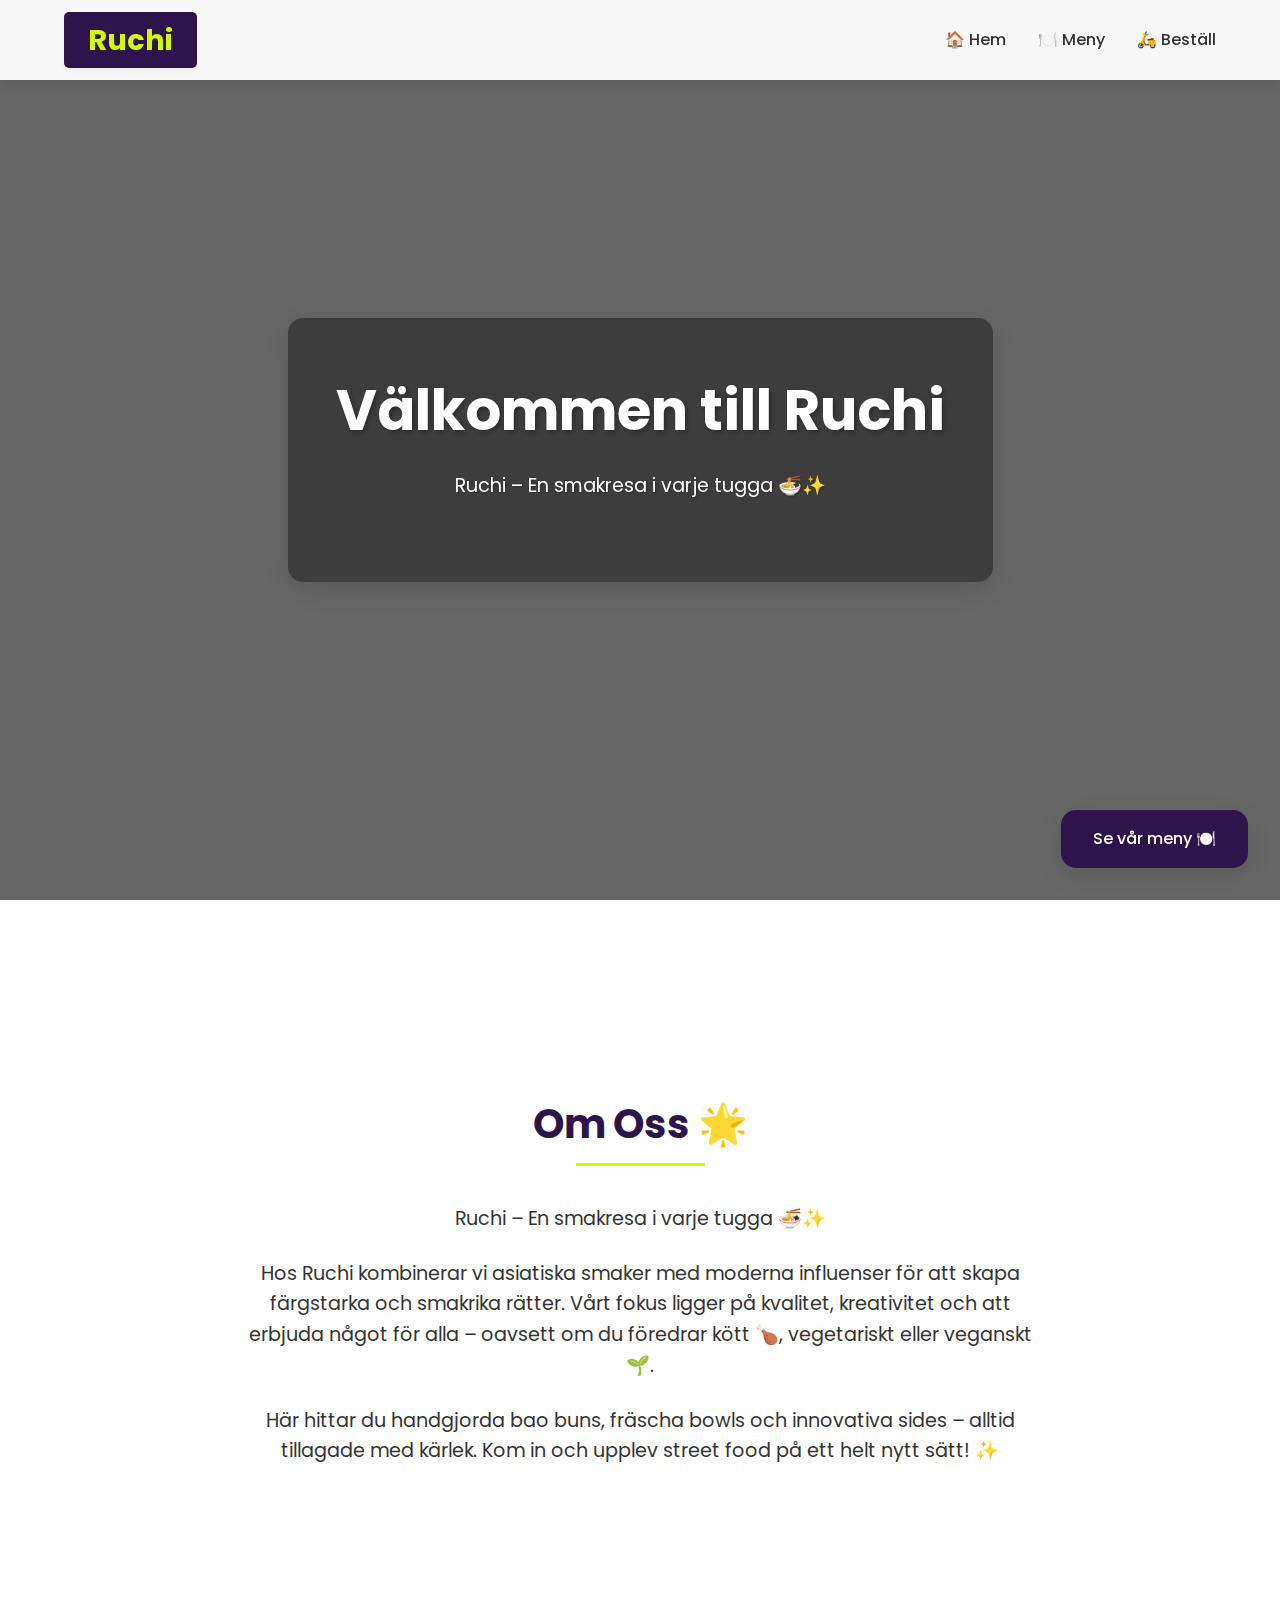
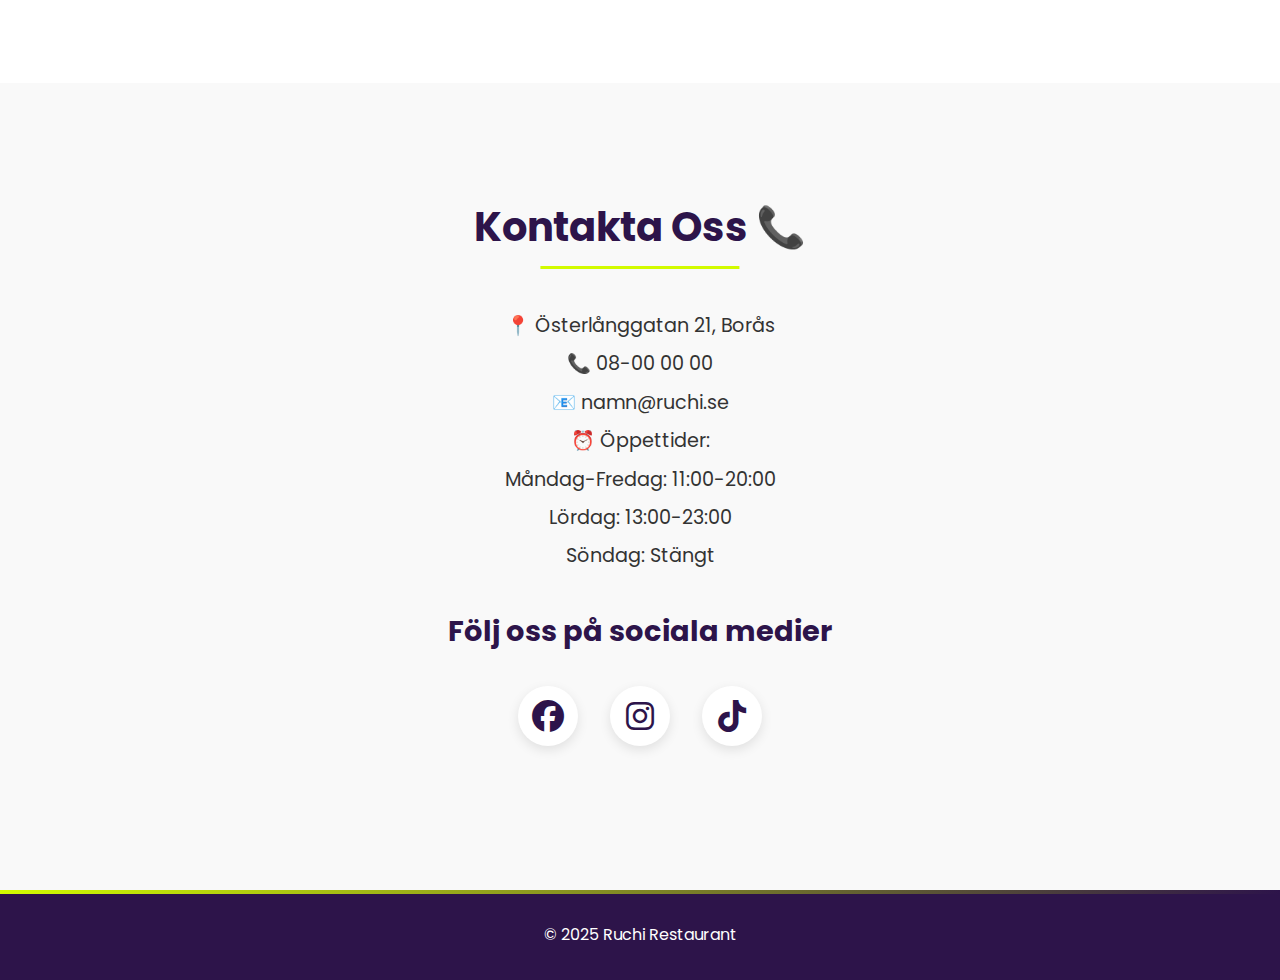
<file: index.html>
<!DOCTYPE html>
<html lang="sv">
  <head>
    <title>Ruchi Restaurant - Autentisk Indisk Mat</title>
    <meta charset="UTF-8">
    <meta name="viewport" content="width=device-width, initial-scale=1.0">
    <link rel="stylesheet" href="styles.css" />
    <link href="https://fonts.googleapis.com/css2?family=Poppins:wght@300;400;500;600;700&display=swap" rel="stylesheet">

    <link rel="stylesheet" href="https://cdnjs.cloudflare.com/ajax/libs/font-awesome/6.4.0/css/all.min.css">
  </head>
  <body>
    <nav>
      <a href="index.html" class="logo">Ruchi</a>
      <button class="mobile-menu-btn">
        <span></span>
        <span></span>
        <span></span>
      </button>
      <ul class="nav-menu">
        <li><a href="index.html">🏠 Hem</a></li>
        <li><a href="menu.html">🍽️ Meny</a></li>
        <li><a href="order.html">🛵 Beställ</a></li>
      </ul>
    </nav>


    <div class="floating-menu">
      <a href="menu.html" class="floating-menu-button">
        Se vår meny 🍽️
      </a>
    </div>


    <section id="home" class="hero">
      <div class="hero-content">
        <h1>Välkommen till Ruchi</h1>
        <p>Ruchi – En smakresa i varje tugga 🍜✨</p>
      </div>
    </section>

    <section id="about" class="section">
      <h2 class="section-title">Om Oss 🌟</h2>
      <div class="about-content">
        <p>
            Ruchi – En smakresa i varje tugga 🍜✨
        </p>
        <p>
            Hos Ruchi kombinerar vi asiatiska smaker med moderna influenser för att skapa färgstarka och smakrika rätter. Vårt fokus ligger på kvalitet, kreativitet och att erbjuda något för alla – oavsett om du föredrar kött 🍗, vegetariskt eller veganskt 🌱.
        </p>
        <p>
            Här hittar du handgjorda bao buns, fräscha bowls och innovativa sides – alltid tillagade med kärlek. Kom in och upplev street food på ett helt nytt sätt! ✨
        </p>
      </div>
    </section>

    <section id="contact" class="section" style="background-color: #f9f9f9;">
      <h2 class="section-title">Kontakta Oss 📞</h2>
      <div class="contact-info">
        <p>📍 Österlånggatan 21, Borås</p>
        <p>📞 08-00 00 00</p>
        <p>📧 namn@ruchi.se</p>
        <p>⏰ Öppettider:</p>
        <p>Måndag-Fredag: 11:00-20:00</p>
        <p>Lördag: 13:00-23:00</p>
        <p>Söndag: Stängt</p>
      </div>

      <div class="social-media">
        <h3>Följ oss på sociala medier</h3>
        <div class="social-icons">
          <a href="https://www.facebook.com/profile.php?id=100092735344289" target="_blank" class="social-icon">
            <i class="fab fa-facebook"></i>
          </a>

          <a href="https://www.instagram.com/ruchi_room/" target="_blank" class="social-icon">
            <i class="fab fa-instagram"></i>
          </a>
          
          <a href="https://www.tiktok.com/@ruchi_room" target="_blank" class="social-icon">
            <i class="fab fa-tiktok"></i>
          </a>
        </div>
    </section>

    <footer>
      <p>&copy; 2025 Ruchi Restaurant</p>
    </footer>

    <script>
// Mobile menu functionality
const mobileMenuBtn = document.querySelector('.mobile-menu-btn');
const navMenu = document.querySelector('.nav-menu');

mobileMenuBtn.addEventListener('click', () => {
  mobileMenuBtn.classList.toggle('active');
  navMenu.classList.toggle('active');
});

// Close mobile menu when clicking a link
document.querySelectorAll('.nav-menu a').forEach(link => {
  link.addEventListener('click', () => {
    mobileMenuBtn.classList.remove('active');
    navMenu.classList.remove('active');
  });
});
    </script>
  </body>
</html>
</file>
<file: styles.css>
:root {
    /* Colors */
    --color-primary: #2d144a;    /* Huvudfärg - används för knappar, rubriker, footer */
    --color-primary-hover: #3d1d63;  /* Hover effekt för knappar */
    --color-logo: #d2fb00;       /* Logotypens textfärg */
    --color-text: #333;          /* Standard textfärg */
    --color-text-light: #666;    /* Ljusare text för beskrivningar */
    --color-white: #fff;         /* Vit färg för text och bakgrund */
    --color-bg-light: #f9f9f9;   /* Ljus bakgrundsfärg för sektioner */
    
    /* Font Sizes */
    --font-logo: 1.8rem;         /* Logotyp */
    --font-h1: 3.5rem;           /* Hero rubrik */
    --font-h2: 2.5rem;           /* Sektionsrubriker */
    --font-h3: 1.8rem;           /* Menykategorier */
    --font-body: 1rem;           /* Brödtext */
    --font-small: 0.9rem;        /* Mindre text */
    --font-menu-item: 1.2rem;    /* Menyrubrik */
    
    /* Spacing */
    --spacing-xs: 0.3rem;
    --spacing-sm: 0.5rem;
    --spacing-md: 1rem;
    --spacing-lg: 1.5rem;
    --spacing-xl: 2rem;
    --spacing-xxl: 3rem;
    --nav-height: 80px;          /* Höjd på navigationen */
    
    /* Border Radius */
    --border-radius: 5px;
    --border-radius-lg: 15px;
    
    /* Box Shadow */
    --shadow-sm: 0 2px 5px rgba(0,0,0,0.05);
    --shadow-md: 0 4px 12px rgba(0,0,0,0.1);
    --shadow-lg: 0 8px 24px rgba(0,0,0,0.12);
  }
  
  * {
    box-sizing: border-box;
    margin: 0;
    padding: 0;
  }
  
  body {
    font-family: 'Poppins', system-ui, sans-serif;
    color: var(--color-text);
    background-color: var(--color-white);
    line-height: 1.6;
    min-height: 100vh;
    display: flex;
    flex-direction: column;
  }
  
  nav {
    display: flex;
    align-items: center;
    justify-content: space-between;
    padding: var(--spacing-md) 5%;
    background-color: var(--color-white);
    box-shadow: var(--shadow-md);
    position: fixed;
    width: 100%;
    top: 0;
    z-index: 1000;
    backdrop-filter: blur(10px);
    background-color: rgba(255, 255, 255, 0.95);
    height: var(--nav-height);
  }
  
  .logo {
    font-size: var(--font-logo);
    font-weight: bold;
    color: var(--color-logo);
    text-decoration: none;
    background-color: var(--color-primary);
    padding: var(--spacing-xs) var(--spacing-lg);
    border-radius: var(--border-radius);
    box-shadow: var(--shadow-sm);
    transition: transform 0.3s ease;
  }
  
  .logo:hover {
    transform: translateY(-2px);
    color: #d2fb00;
  }
  
  .mobile-menu-btn {
    display: none;
    flex-direction: column;
    justify-content: space-between;
    width: 30px;
    height: 21px;
    background: transparent;
    border: none;
    cursor: pointer;
    padding: 0;
    z-index: 1001;
  }
  
  .mobile-menu-btn span {
    width: 100%;
    height: 3px;
    background-color: var(--color-primary);
    transition: all 0.3s ease;
  }
  
  .mobile-menu-btn.active span:nth-child(1) {
    transform: translateY(9px) rotate(45deg);
  }
  
  .mobile-menu-btn.active span:nth-child(2) {
    opacity: 0;
  }
  
  .mobile-menu-btn.active span:nth-child(3) {
    transform: translateY(-9px) rotate(-45deg);
  }
  
  .nav-menu {
    display: flex;
    gap: var(--spacing-xl);
    list-style: none;
  }
  
  nav a {
    text-decoration: none;
    color: var(--color-text);
    font-weight: 500;
    transition: all 0.3s ease;
    position: relative;
  }
  
  nav a::after {
    content: '';
    position: absolute;
    width: 0;
    height: 2px;
    bottom: -4px;
    left: 0;
    background-color: var(--color-primary);
    transition: width 0.3s ease;
  }
  
  nav a:hover::after {
    width: 100%;
  }
  
  nav a:hover {
    color: var(--color-primary);
  }
  
  .floating-menu {
    position: fixed;
    bottom: 2rem;
    right: 2rem;
    z-index: 999;
  }
  
  .floating-menu-button {
    display: inline-block;
    padding: var(--spacing-md) var(--spacing-xl);
    background-color: var(--color-primary);
    color: var(--color-white);
    text-decoration: none;
    border-radius: var(--border-radius-lg);
    box-shadow: var(--shadow-lg);
    transition: all 0.3s ease;
    font-weight: 500;
  }
  
  .floating-menu-button:hover {
    transform: translateY(-4px);
    background-color: var(--color-primary-hover);
    box-shadow: 0 12px 28px rgba(0,0,0,0.2);
  }



  .hero {
    height: 100vh;
    background: linear-gradient(rgba(0,0,0,0.6), rgba(0,0,0,0.6)), url('https://static.bonniernews.se/ba/b9b1b570-b734-53c9-8969-3f1c7a5c75b7.jpeg?crop=1792%2C1008%2Cx112%2Cy252&width=1400&format=pjpg&auto=webp');
    background-size: cover;
    background-position: center;
    background-attachment: fixed;
    display: flex;
    align-items: center;
    justify-content: center;
    text-align: center;
    color: var(--color-white);
    padding: 0 var(--spacing-md);
  }
  
  .hero-content {
    background: rgba(0, 0, 0, 0.4);
    padding: var(--spacing-xxl);
    border-radius: var(--border-radius-lg);
    backdrop-filter: blur(5px);
    box-shadow: var(--shadow-lg);
  }
  
  .hero-content h1 {
    font-size: var(--font-h1);
    margin-bottom: var(--spacing-md);
    text-shadow: 2px 2px 4px rgba(0,0,0,0.3);
  }
  
  .hero-content p {
    font-size: var(--font-menu-item);
    margin-bottom: var(--spacing-xl);
    text-shadow: 1px 1px 2px rgba(0,0,0,0.3);
  }
  
  .delivery-buttons {
    display: flex;
    gap: var(--spacing-md);
    justify-content: center;
    flex-wrap: wrap;
  }
  
  .btn {
    display: inline-block;
    padding: var(--spacing-md) var(--spacing-xl);
    background-color: var(--color-primary);
    color: var(--color-white);
    text-decoration: none;
    border-radius: var(--border-radius);
    transition: all 0.3s ease;
    box-shadow: var(--shadow-md);
  }
  
  .btn:hover {
    background-color: var(--color-primary-hover);
    transform: translateY(-2px);
    box-shadow: var(--shadow-lg);
  }
  
  .section {
    padding: 7rem 10%;
    margin-top: var(--nav-height);
  }
  
  .about-content {
    max-width: 800px;
    margin: 0 auto;
    text-align: center;
  }
  
  .about-content p {
    margin-bottom: var(--spacing-lg);
    font-size: var(--font-menu-item);
  }
  
  .menu-section {
    background-color: var(--color-bg-light);
    position: relative;
  }
  
  .menu-section::before {
    content: '';
    position: absolute;
    top: 0;
    left: 0;
    right: 0;
    height: 4px;
    background: linear-gradient(90deg, var(--color-primary), var(--color-logo));
  }
  .Back a{
    color: var(--color-primary);
  }
  .section-title {
    text-align: center;
    font-size: var(--font-h2);
    margin-bottom: var(--spacing-xxl);
    color: var(--color-primary);
    position: relative;
    display: inline-block;
    left: 50%;
    transform: translateX(-50%);
  }
  
  .section-title::after {
    content: '';
    position: absolute;
    bottom: -10px;
    left: 0;
    width: 60%;
    height: 3px;
    background-color: var(--color-logo);
    left: 50%;
    transform: translateX(-50%);
  }
  
  .menu-container {
    max-width: 1000px;
    margin: 0 auto;
  }
  
  .menu-category {
    margin-bottom: var(--spacing-xxl);
    background: var(--color-white);
    padding: var(--spacing-xl);
    border-radius: var(--border-radius-lg);
    box-shadow: var(--shadow-md);
  }
  
  .menu-category h3 {
    font-size: var(--font-h3);
    color: var(--color-primary);
    margin-bottom: var(--spacing-lg);
    padding-bottom: var(--spacing-sm);
    border-bottom: 2px solid var(--color-primary);
    position: relative;
  }
  
  .menu-category h3::after {
    content: '';
    position: absolute;
    bottom: -2px;
    left: 0;
    width: 60px;
    height: 2px;
    background-color: var(--color-logo);
  }
  
  .menu-legend {
    display: flex;
    gap: var(--spacing-lg);
    justify-content: center;
    margin-bottom: var(--spacing-xl);
    flex-wrap: wrap;
  }
  
  .legend-item {
    display: flex;
    align-items: center;
    gap: var(--spacing-sm);
    color: var(--color-text-light);
  }
  
  .legend-icon {
    padding: var(--spacing-xs) var(--spacing-sm);
    border-radius: var(--border-radius);
    font-size: var(--font-small);
    font-weight: 600;
    color: var(--color-white);
  }
  
  .veg-icon {
    background-color: var(--color-primary);
  }
  
  .vgn-icon {
    background-color: var(--color-primary);
  }

  .dietary-icon {
    padding: var(--spacing-xs) var(--spacing-sm);
    border-radius: var(--border-radius);
    font-size: var(--font-small);
    font-weight: 600;
    color: var(--color-white);
    background-color: var(--color-primary);
  }

  
  .menu-item {
    margin-bottom: var(--spacing-lg);
    padding: var(--spacing-lg);
    background: var(--color-white);
    border-radius: var(--border-radius);
    box-shadow: var(--shadow-sm);
    transition: all 0.3s ease;
    border: 1px solid rgba(0,0,0,0.05);
  }
  
  .menu-item:hover {
    transform: translateY(-2px);
    box-shadow: var(--shadow-md);
  }
  
  .item-name {
    font-size: var(--font-menu-item);
    font-weight: 600;
    margin-bottom: var(--spacing-xs);
    color: var(--color-primary);
  }
  
  .item-description {
    color: var(--color-text-light);
    font-size: var(--font-small);
    margin-bottom: var(--spacing-sm);
  }
  
  .item-price {
    color: var(--color-primary);
    font-weight: 600;
    font-size: var(--font-menu-item);
  }
  
  .contact-info {
    text-align: center;
    font-size: var(--font-menu-item);
    line-height: 2;
  }

  .social-media {
    text-align: center;
    padding: var(--spacing-xl) 0;
  }
  
  .social-media h3 {
    font-size: var(--font-h3);
    color: var(--color-primary);
    margin-bottom: var(--spacing-xl);
  }
  .social-media a{
    text-decoration: none;
  }
  .social-icons {
    display: flex;
    justify-content: center;
    gap: var(--spacing-xl);
  }
  
  .social-icon {
    font-size: 2rem;
    color: var(--color-primary);
    transition: all 0.3s ease;
    width: 60px;
    height: 60px;
    display: flex;
    align-items: center;
    justify-content: center;
    border-radius: 50%;
    background-color: var(--color-white);
    box-shadow: var(--shadow-md);
  }
  
  .social-icon:hover {
    transform: translateY(-4px);
    color: var(--color-white);
    background-color: var(--color-primary);
    box-shadow: var(--shadow-lg);
  }
  
  footer {
    background-color: var(--color-primary);
    color: var(--color-white);
    padding: var(--spacing-xl) 5%;
    text-align: center;
    position: relative;
    margin-top: auto;
  }
  
  footer::before {
    content: '';
    position: absolute;
    top: 0;
    left: 0;
    right: 0;
    height: 4px;
    background: linear-gradient(90deg, var(--color-logo), var(--color-primary));
  }
  
  @media (max-width: 768px) {
    .mobile-menu-btn {
      display: flex;
    }

    .floating-menu {
      bottom: 1rem;
      right: 1rem;
      left: 1rem;
    }
  
    .floating-menu-button {
      width: 100%;
      text-align: center;
    }

    .hero {
        height: 100vh;
        background: linear-gradient(rgba(0,0,0,0.6), rgba(0,0,0,0.6)), url('https://static.bonniernews.se/ba/b9b1b570-b734-53c9-8969-3f1c7a5c75b7.jpeg?crop=1792%2C1008%2Cx112%2Cy252&width=1400&format=pjpg&auto=webp');
        background-size: cover;
        background-position: center;
        display: flex;
        align-items: center;
        justify-content: center;
        text-align: center;
        color: var(--color-white);
        padding: 0 var(--spacing-md);
      }
  
    .nav-menu {
      display: none;
      position: fixed;
      top: 0;
      right: -100%;
      width: 80%;
      height: 100vh;
      background-color: var(--color-white);
      flex-direction: column;
      align-items: center;
      justify-content: center;
      gap: var(--spacing-xl);
      transition: right 0.3s ease;
      box-shadow: var(--shadow-lg);
    }
  
    .nav-menu.active {
      right: 0;
      display: flex;
    }
    
    .hero-content h1 {
      font-size: calc(var(--font-h1) * 0.7);
    }
  
    .delivery-buttons {
      flex-direction: column;
    }
  
    .btn {
      width: 100%;
      margin-bottom: var(--spacing-sm);
    }
  
    .section {
      padding: var(--spacing-xxl) 5%;
    }
    
    .menu-category {
      padding: var(--spacing-lg);
    }
    
    .menu-item {
      padding: var(--spacing-md);
    }
  }
</file>
